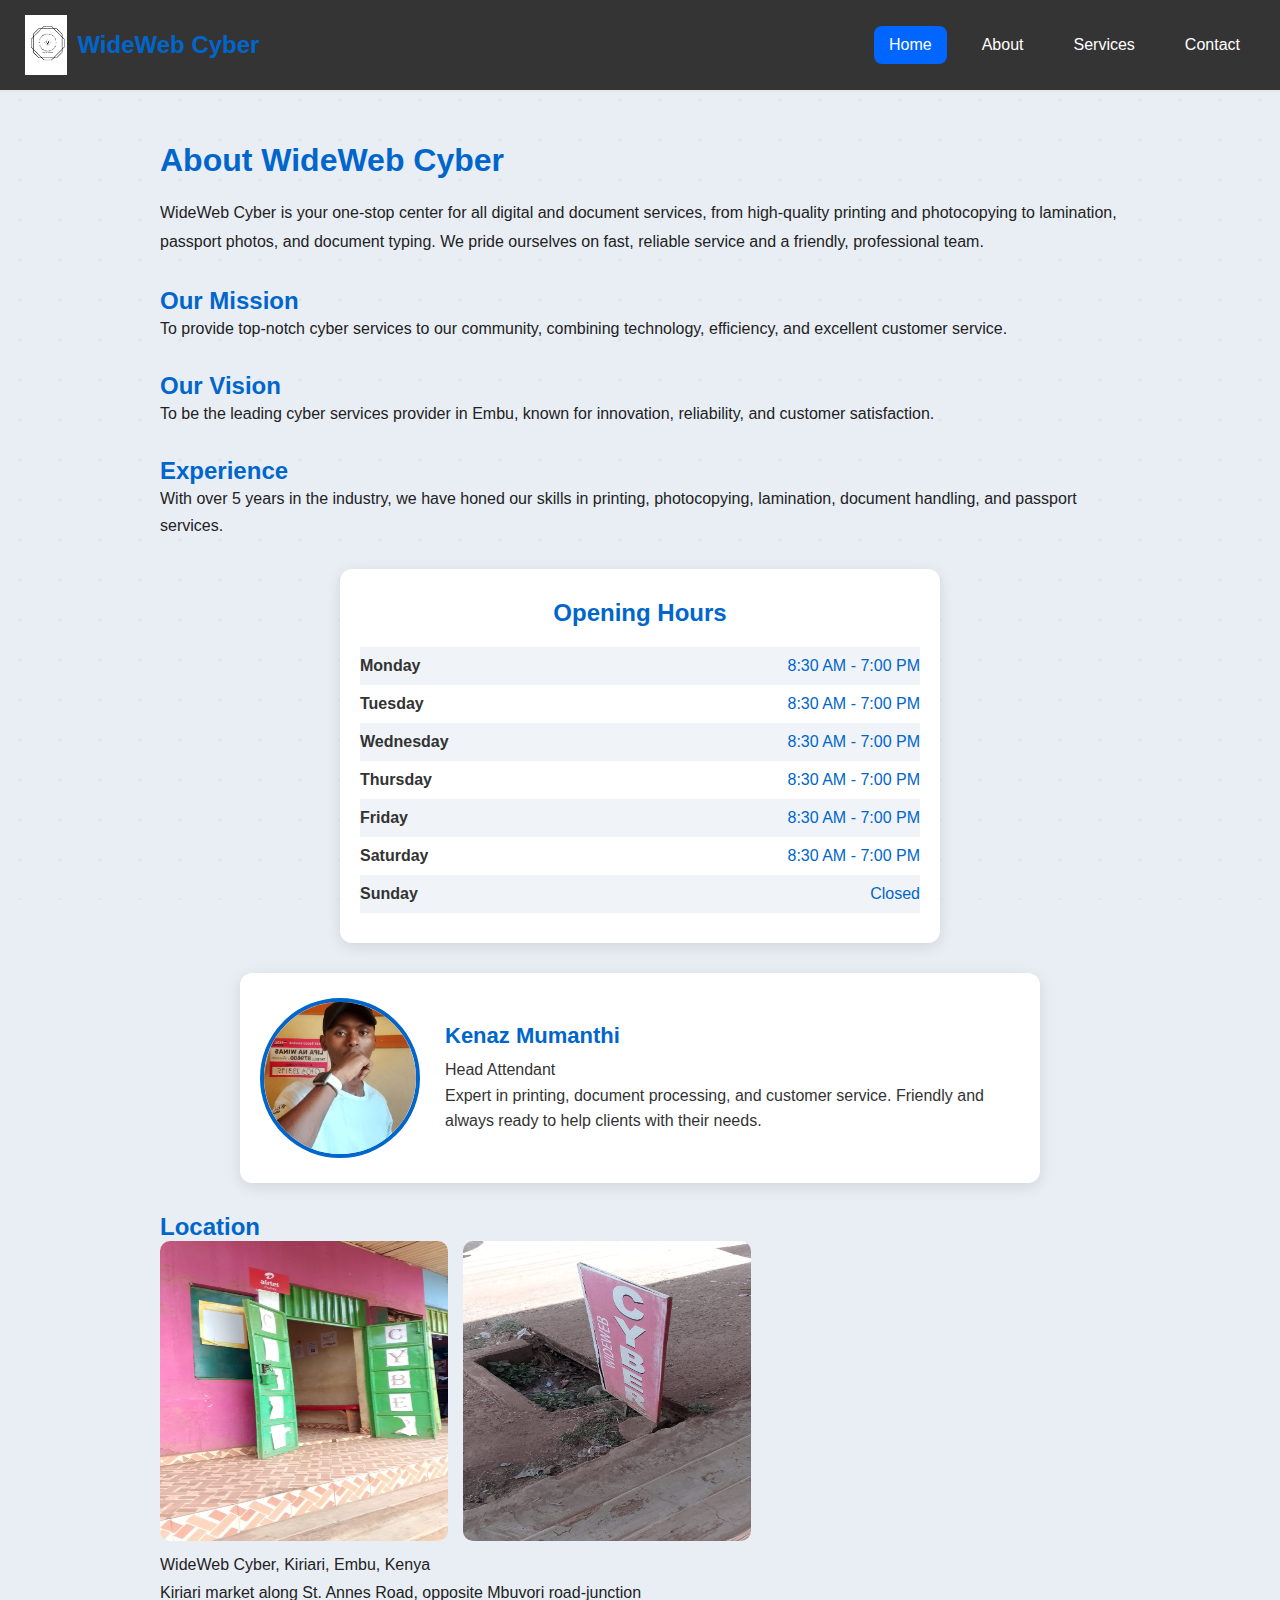
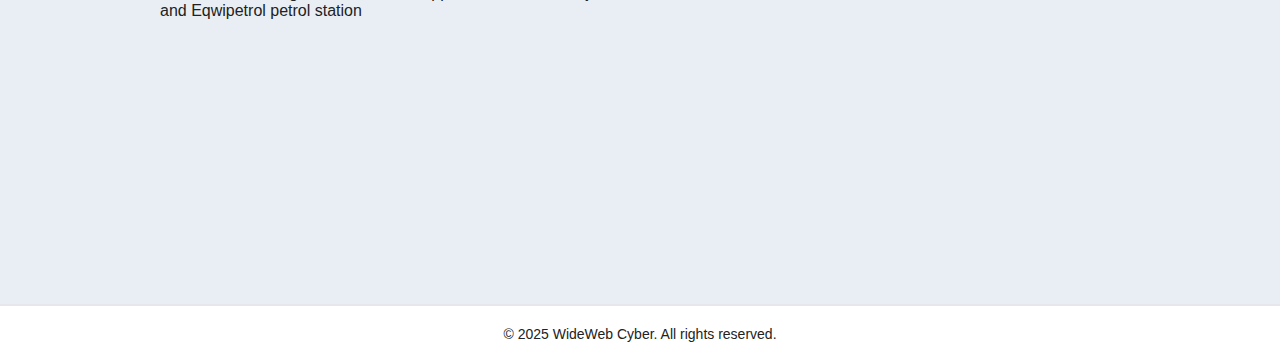
<file: about.html>
<!DOCTYPE html>
<html lang="en">
<head>
  <meta charset="UTF-8">
  <meta name="viewport" content="width=device-width, initial-scale=1.0">
  <title>About Us - WideWeb Cyber</title>
  <link rel="stylesheet" href="assets/css/style.css">
</head>
<body>

  <!-- HEADER -->
  <header class="header">
    <div class="logo-area">
      <img src="assets/images/logo.jpg" alt="WideWeb Cyber Logo" class="logo-img">
      <span class="logo-text">WideWeb Cyber</span>
    </div>

     <nav class="classy-nav">
    <div class="hamburger" onclick="toggleMenu()">☰</div>
    <div class="nav-links">
      <a href="index.html" class="nav-link active">Home</a>
      <a href="about.html" class="nav-link">About</a>
      <a href="services.html" class="nav-link">Services</a>
      <a href="contact.html" class="nav-link">Contact</a>
    </div>
  </nav>
</header>
<script>function toggleMenu() {
  const navLinks = document.querySelector('.nav-links');
  navLinks.classList.toggle('show');
}</script>

  <!-- PAGE CONTENT -->
  <main>
    <section class="page-content" style="padding: 50px 20px; max-width: 1000px; margin: auto;">
      <h2 style="font-size: 32px; margin-bottom: 20px; color: #0066cc;">About WideWeb Cyber</h2>
      <p style="margin-bottom: 25px; font-size: 16px; line-height: 1.8;">
        WideWeb Cyber is your one-stop center for all digital and document services, from high-quality printing and photocopying to lamination, passport photos, and document typing. We pride ourselves on fast, reliable service and a friendly, professional team.
      </p>

      <h3 style="font-size: 24px; color: #0066cc; margin-top: 30px;">Our Mission</h3>
      <p style="margin-bottom: 20px; line-height: 1.7;">
        To provide top-notch cyber services to our community, combining technology, efficiency, and excellent customer service.
      </p>

      <h3 style="font-size: 24px; color: #0066cc; margin-top: 30px;">Our Vision</h3>
      <p style="margin-bottom: 20px; line-height: 1.7;">
        To be the leading cyber services provider in Embu, known for innovation, reliability, and customer satisfaction.
      </p>

      <h3 style="font-size: 24px; color: #0066cc; margin-top: 30px;">Experience</h3>
      <p style="margin-bottom: 20px; line-height: 1.7;">
        With over 5 years in the industry, we have honed our skills in printing, photocopying, lamination, document handling, and passport services.
      </p>

     <!-- Opening Hours -->
<section class="opening-hours">
  <h3>Opening Hours</h3>
  <table>
    <tr><td>Monday</td><td>8:30 AM - 7:00 PM</td></tr>
    <tr><td>Tuesday</td><td>8:30 AM - 7:00 PM</td></tr>
    <tr><td>Wednesday</td><td>8:30 AM - 7:00 PM</td></tr>
    <tr><td>Thursday</td><td>8:30 AM - 7:00 PM</td></tr>
    <tr><td>Friday</td><td>8:30 AM - 7:00 PM</td></tr>
    <tr><td>Saturday</td><td>8:30 AM - 7:00 PM</td></tr>
    <tr><td>Sunday</td><td>Closed</td></tr>
  </table>
</section>

<!-- Current Attendant -->
<section class="current-attendant">
  <img src="assets/images/current attendant.jpeg" alt="Attendant Photo">
  <div class="attendant-info">
    <h4>Kenaz Mumanthi</h4>
    <p>Head Attendant</p>
    <p>Expert in printing, document processing, and customer service. Friendly and always ready to help clients with their needs.</p>
  </div>
</section>

      <!-- Location -->
<h3 style="font-size: 24px; color: #0066cc; margin-top: 30px;">Location</h3>

<div style="display: flex; gap: 15px; margin-bottom: 15px; flex-wrap: wrap;">
  <img src="assets/images/cyber doors.jpeg" 
       alt="Cyber Entrance" 
       style="width: 30%; height: 300px; border-radius: 10px;">

  <img src="assets/images/advert board.jpeg" 
       alt="advert board" 
       style="width: 30%; height: 300px; border-radius: 10px;">
</div>

<p style="margin-bottom: 10px;">WideWeb Cyber, Kiriari, Embu, Kenya</p>

<p style="margin-bottom: 10px;">
  Kiriari market along St. Annes Road, opposite Mbuvori road-junction<br> 
  and Eqwipetrol petrol station
</p>

<div style="width: 100%; height: 40px; margin-bottom: 30px;">
  <!-- map stays here -->
</div>

        <iframe
          src="https://www.google.com/maps/embed?pb=!1m18!1m12!1m3!1d3988.123456789!2d37.548!3d0.537!2m3!1f0!2f0!3f0!3m2!1i1024!2i768!4f13.1!3m3!1m2!1s0x0%3A0x123456789abcdef!2sWideWeb%20Cyber!5e0!3m2!1sen!2ske!4v1699999999999!5m2!1sen!2ske"
          width="100%" height="100%" style="border:0;" allowfullscreen="" loading="lazy"></iframe>
      </div>

    </section>
  </main>

  <!-- FOOTER -->
  <footer>
    <p>&copy; 2025 WideWeb Cyber. All rights reserved.</p>
  </footer>

</body>
</html>
</file>
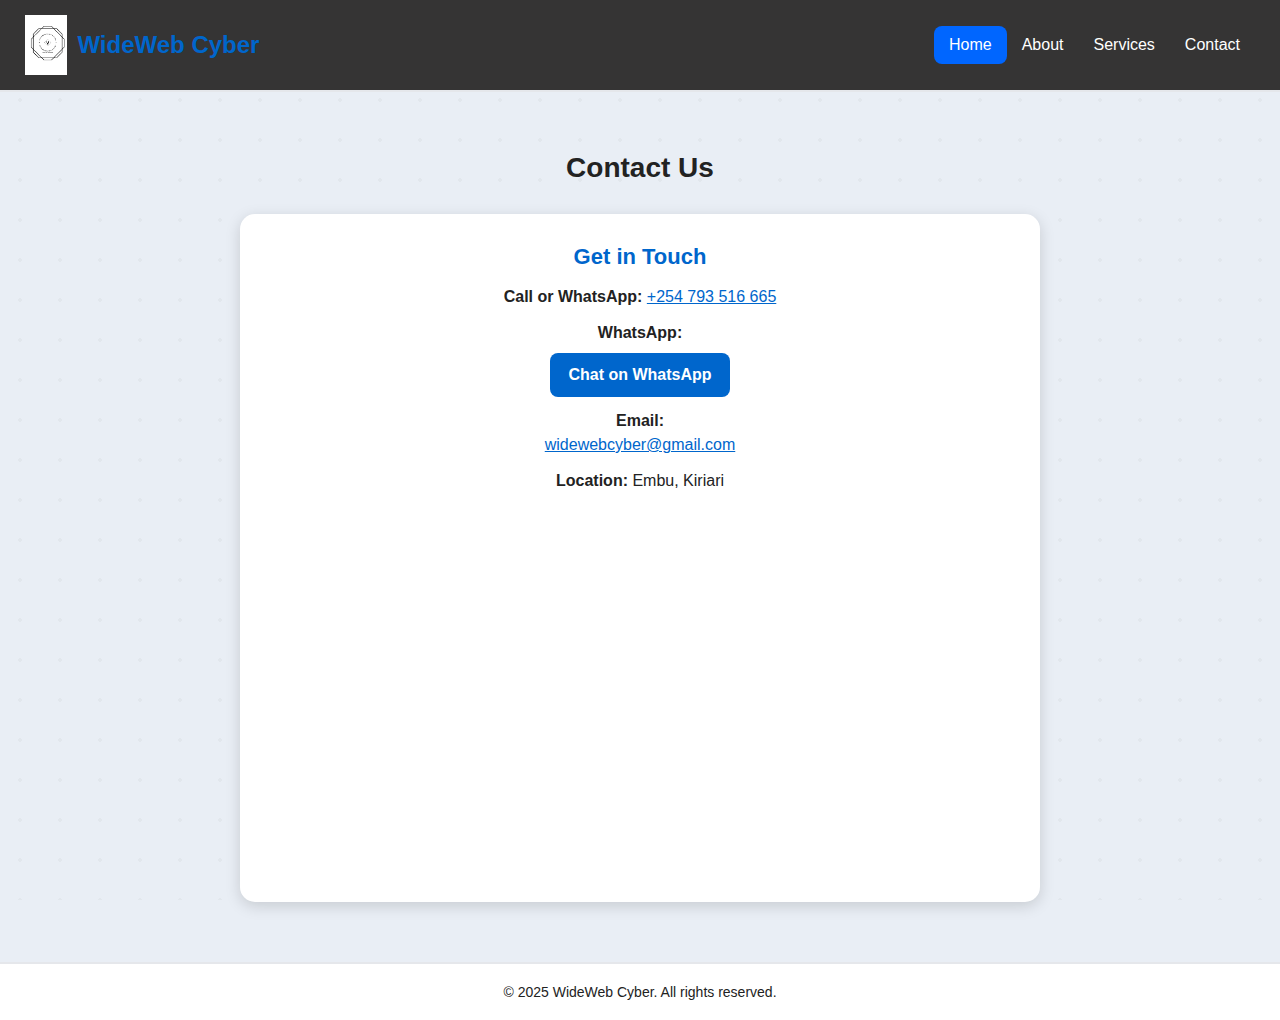
<file: contact.html>
<!DOCTYPE html>
<html lang="en">
<head>
  <meta charset="UTF-8">
  <meta name="viewport" content="width=device-width, initial-scale=1.0">
  <title>Contact - WideWeb Cyber</title>
  <link rel="stylesheet" href="assets/css/style.css">

  <!-- Page-Specific Container Styling -->
  <style>
    .contact-container {
      background: #ffffff;
      padding: 30px;
      border-radius: 15px;
      max-width: 800px;
      margin: auto;
      box-shadow: 0 4px 15px rgba(0,0,0,0.15);
      animation: fadeIn 0.4s ease;
    }

    @keyframes fadeIn {
      from { opacity: 0; transform: translateY(10px); }
      to { opacity: 1; transform: translateY(0); }
    }

    .contact-container h4 {
      margin-bottom: 15px;
      color: #0066cc;
      font-size: 22px;
    }

    .contact-container p {
      font-size: 16px;
      line-height: 1.5;
      margin-bottom: 12px;
    }
  </style>
</head>

<body>

  <!-- HEADER -->
  <header class="header">
    <div class="logo-area">
      <img src="assets/images/logo.jpg" alt="WideWeb Cyber Logo" class="logo-img">
      <span class="logo-text">WideWeb Cyber</span>
    </div>

     <nav class="nav classy-nav">
  <a href="index.html" class="nav-link active">Home</a>
  <a href="about.html" class="nav-link">About</a>
  <a href="services.html" class="nav-link">Services</a>
  <a href="contact.html" class="nav-link">Contact</a>
</nav>
  </header>

  <!-- MAIN CONTENT -->
  <main style="padding: 40px 20px; max-width: 1000px; margin: auto;">

    <section class="featured-services">
      <h3>Contact Us</h3>

      <div class="contact-container">

        <h4>Get in Touch</h4>

        <p><strong>Call or WhatsApp:</strong>
          <a href="tel:+254793516665" style="color:#0066cc;">+254 793 516 665</a>
        </p>

        <p><strong>WhatsApp:</strong><br>
          <a href="https://wa.me/254793516665" target="_blank" class="hero-btn" style="padding:10px 18px; display:inline-block; margin-top:8px;">
            Chat on WhatsApp
          </a>
        </p>

        <p><strong>Email:</strong><br>
          <a href="mailto:widewebcyber@gmail.com" style="color:#0066cc;">
            widewebcyber@gmail.com
          </a>
        </p>

        <p><strong>Location:</strong> Embu, Kiriari</p>

        <div style="margin-top: 25px;">
          <iframe 
            src="https://www.google.com/maps/embed?pb=!1m18!1m12!1m3!1d15955.693!2d37.456!3d-0.489!2m3!1f0!2f0!3f0!3m2!1i1024!2i768!4f13.1!3m3!1m2!1s0x182a4dd9c5d73d79%3A0x8e93f7ef91b2b6d9!2sKiriari%2C%20Embu!5e0!3m2!1sen!2ske!4v1234567890"
            width="100%" height="350" style="border:0; border-radius: 12px;" allowfullscreen="" loading="lazy">
          </iframe>
        </div>

      </div>

    </section>

  </main>

  <footer>
    <p>&copy; 2025 WideWeb Cyber. All rights reserved.</p>
  </footer>

</body>
</html>
</file>
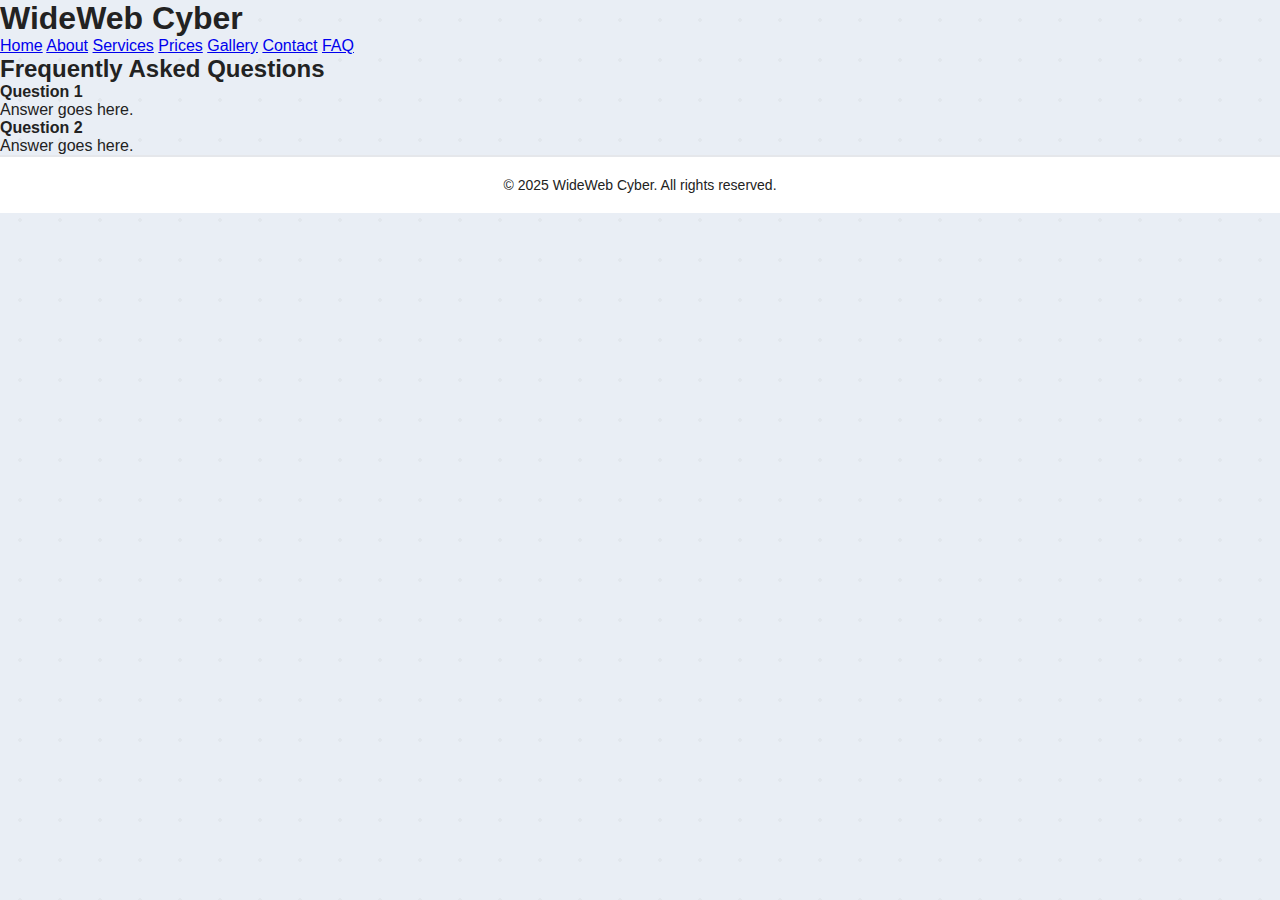
<file: faq.html>
<!DOCTYPE html>
<html lang="en">
<head>
  <meta charset="UTF-8">
  <meta name="viewport" content="width=device-width, initial-scale=1.0">
  <title>FAQ - WideWeb Cyber</title>
  <link rel="stylesheet" href="assets/css/style.css">
</head>
<body>
  <header>
    <h1>WideWeb Cyber</h1>
    <nav>
      <a href="index.html">Home</a>
      <a href="about.html">About</a>
      <a href="services.html">Services</a>
      <a href="prices.html">Prices</a>
      <a href="gallery.html">Gallery</a>
      <a href="contact.html">Contact</a>
      <a href="faq.html">FAQ</a>
    </nav>
  </header>

  <main>
    <section class="page-content">
      <h2>Frequently Asked Questions</h2>
      <div class="faq-item">
        <h4>Question 1</h4>
        <p>Answer goes here.</p>
      </div>
      <div class="faq-item">
        <h4>Question 2</h4>
        <p>Answer goes here.</p>
      </div>
      <!-- Add more FAQ items via Netlify CMS -->
    </section>
  </main>

  <footer>
    <p>&copy; 2025 WideWeb Cyber. All rights reserved.</p>
  </footer>
</body>
</html>
</file>
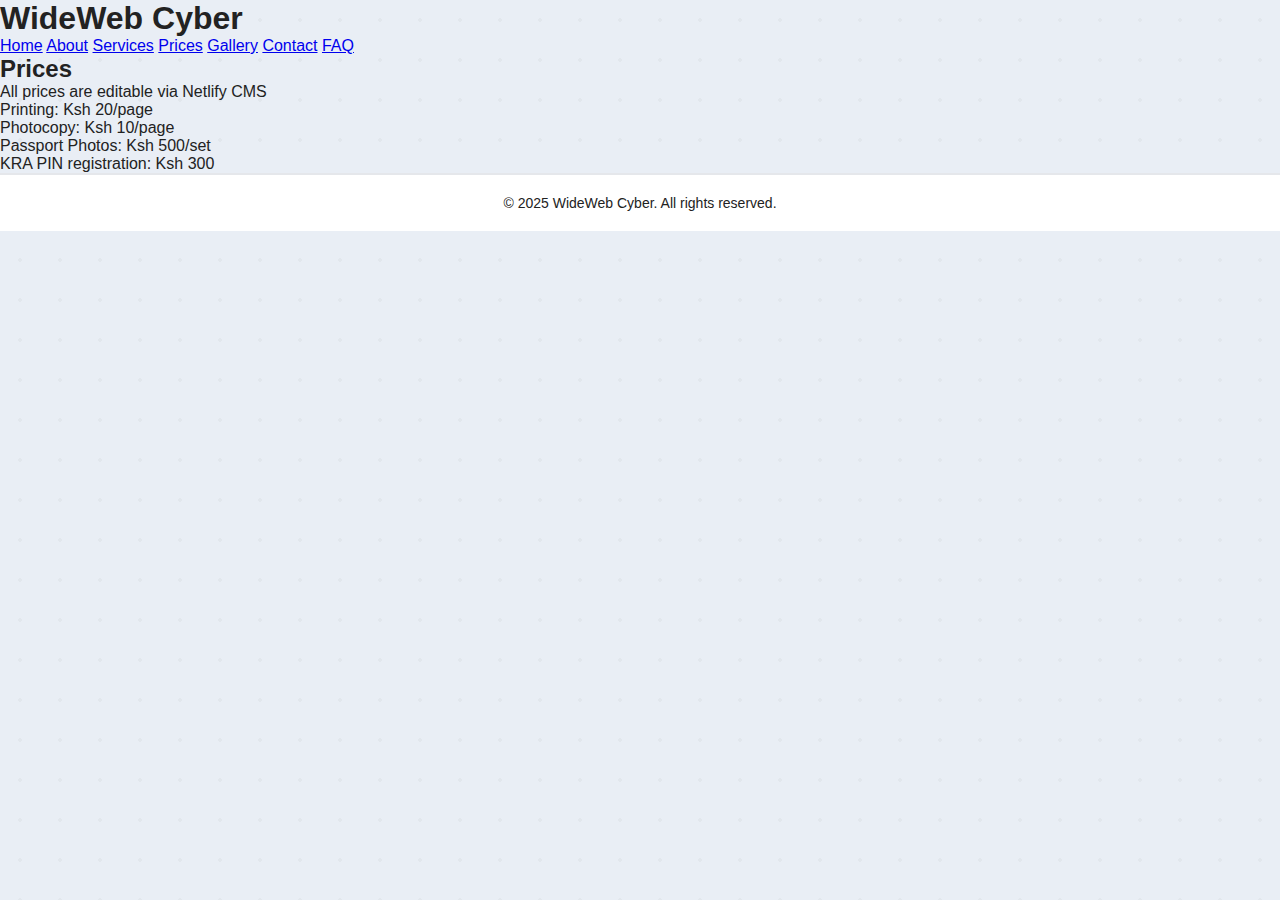
<file: prices.html>
<!DOCTYPE html>
<html lang="en">
<head>
  <meta charset="UTF-8">
  <meta name="viewport" content="width=device-width, initial-scale=1.0">
  <title>Prices - WideWeb Cyber</title>
  <link rel="stylesheet" href="assets/css/style.css">
</head>
<body>
  <header>
    <h1>WideWeb Cyber</h1>
    <nav>
      <a href="index.html">Home</a>
      <a href="about.html">About</a>
      <a href="services.html">Services</a>
      <a href="prices.html">Prices</a>
      <a href="gallery.html">Gallery</a>
      <a href="contact.html">Contact</a>
      <a href="faq.html">FAQ</a>
    </nav>
  </header>

  <main>
    <section class="page-content">
      <h2>Prices</h2>
      <p>All prices are editable via Netlify CMS</p>
      <ul>
        <li>Printing: Ksh 20/page</li>
        <li>Photocopy: Ksh 10/page</li>
        <li>Passport Photos: Ksh 500/set</li>
        <li>KRA PIN registration: Ksh 300</li>
        <!-- Add more services -->
      </ul>
    </section>
  </main>

  <footer>
    <p>&copy; 2025 WideWeb Cyber. All rights reserved.</p>
  </footer>
</body>
</html>
</file>
<file: assets/css/style.css>
/* GLOBAL RESET */
* {
  margin: 0;
  padding: 0;
  box-sizing: border-box;
  font-family: Arial, Helvetica, sans-serif;
}

body {
  margin: 0;
  padding: 0;
  font-family: "Poppins", sans-serif;
  background: #e9eef5;
  color: #222;
  background-image: radial-gradient(rgba(0,0,0,0.03) 2px, transparent 2px);
  background-size: 40px 40px;
  background-attachment: fixed;
}


/* HEADER */
.header {
  display: flex;
  justify-content: space-between;
  align-items: center;
  padding: 15px 25px;
  background: #353434;
  flex-wrap: wrap;
  border-bottom: 2px solid #e5e7eb;
}

.logo-area {
  display: flex;
  align-items: center;
  gap: 10px;
}

.logo-img {
  height: 60px;
  width: auto;
}

.logo-text {
  font-size: 24px;
  font-weight: 700;
  color: #0066cc;
}

/* NAVIGATION */
.classy-nav {
  display: flex;
  align-items: center;
}

.nav-links {
  display: flex;
  gap: 20px;
}

.nav-link {
  text-decoration: none;
  color: white;
  font-weight: 500;
  padding: 10px 15px;
  border-radius: 8px;
  transition: 0.3s;
}

.nav-link:hover {
  background: rgba(255,255,255,0.2);
  color: #0066ff;
}

.nav-link.active {
  background: #0066ff;
  color: white;
}

/* HAMBURGER (hidden on large screens) */
.hamburger {
  display: none;
  font-size: 28px;
  cursor: pointer;
  color: white;
}
/* HERO SECTION */
.hero {
  height: 30vh;
  background: url("assets/images/cyber doors.jpeg") center/cover no-repeat;
  display: flex;
  justify-content: center;
  align-items: center;
  text-align: center;
  padding: 0 20px;
}

.hero-content h2 {
  font-size: 38px;
  margin-top: 80px;
  color: #0408f5;
  margin-bottom: 10px;
  text-shadow: 0 2px 4px rgba(0,0,0,0.5);
}

.hero-content p {
  color: #eee;
  margin-bottom: 20px;
  font-size: 18px;
}

.hero-btn {
  display: inline-block;
  padding: 12px 25px;
  background: #0066cc;
  color: white;
  text-decoration: none;
  border-radius: 8px;
  font-weight: 700;
  transition: 0.3s;
}

.hero-btn:hover {
  background: #004fa1;
}

/* FEATURED SERVICES */
.featured-services {
  padding: 20px 10px;
  text-align: center;
}

.featured-services h3 {
  font-size: 28px;
  margin-bottom: 30px;
}

.services-list {
  display: flex;
  gap: 25px;
  justify-content: center;
  flex-wrap: wrap;
}
.services-container {
  display: flex;              /* Make it horizontal */
  flex-direction: row;        /* Ensure row layout */
  overflow-x: auto;           /* Enable horizontal scroll */
  scroll-behavior: smooth;    /* Smooth scrolling */
  gap: 20px;                  /* Space between cards */
  padding: 10px 0;
  scrollbar-width: none;      /* Hide scrollbar Firefox */
}

.services-container::-webkit-scrollbar {
  display: none;              /* Hide scrollbar Chrome/Safari */
}


.service-card {
  background: white;
  padding: 20px;
  width: 260px;
  border-radius: 10px;
  box-shadow: 0 3px 8px rgba(0,0,0,0.1);
  transition: 0.3s;
  text-align: center;
}

.service-card:hover {
  transform: translateY(-5px);
  box-shadow: 0 6px 15px rgba(0,0,0,0.15);
}

.service-card img {
  width: 100%;
  height: 150px;
  border-radius: 8px;
  object-fit: cover;
  margin-bottom: 12px;
}

.service-card h4 {
  color: #0066cc;
  font-size: 20px;
  margin-bottom: 8px;
}

.service-card p {
  font-size: 15px;
  color: #555;
}

/* CONTACT SHORTCUT */
.contact-shortcut {
  background: #0066cc;
  color: white;
  text-align: center;
  padding: 40px 20px;
}

.contact-shortcut h3 {
  font-size: 26px;
  margin-bottom: 8px;
}

.btn {
  display: inline-block;
  background: white;
  color: #0066cc;
  padding: 10px 25px;
  text-decoration: none;
  border-radius: 8px;
  font-weight: 700;
  margin-top: 10px;
  transition: 0.3s;
}

.btn:hover {
  background: #eaeaea;
}

/* FOOTER */
footer {
  background: white;
  padding: 20px;
  text-align: center;
  font-size: 14px;
  border-top: 2px solid #e5e7eb;
}
.service-link {
  text-decoration: none;
  color: inherit;
  cursor: pointer;
  display: block;
}
/* OPENING HOURS STYLING */
.opening-hours {
  background: #ffffff;
  padding: 30px 20px;
  border-radius: 12px;
  box-shadow: 0 4px 15px rgba(0,0,0,0.1);
  max-width: 600px;
  margin: 30px auto;
}

.opening-hours h3 {
  font-size: 24px;
  color: #0066cc;
  margin-bottom: 20px;
  text-align: center;
}

.opening-hours table {
  width: 100%;
  border-collapse: collapse;
}

.opening-hours table tr td:first-child {
  font-weight: 600;
  color: #333;
  padding: 10px 0;
}

.opening-hours table tr td:last-child {
  text-align: right;
  color: #0066cc;
  padding: 10px 0;
}

.opening-hours table tr:nth-child(odd) {
  background: #f0f4f8;
}

.opening-hours table tr td {
  padding: 8px 12px;
  font-size: 16px;
}

/* CURRENT ATTENDANT STYLING */
.current-attendant {
  display: flex;
  align-items: center;
  gap: 25px;
  background: #ffffff;
  padding: 25px 20px;
  border-radius: 12px;
  box-shadow: 0 4px 15px rgba(0,0,0,0.1);
  max-width: 800px;
  margin: 30px auto;
}

.current-attendant img {
  width: 160px;
  height: 160px;
  border-radius: 50%;
  object-fit: cover;
  border: 4px solid #0066cc;
}

.current-attendant .attendant-info {
  flex: 1;
}

.current-attendant .attendant-info h4 {
  font-size: 22px;
  color: #0066cc;
  margin-bottom: 8px;
}

.current-attendant .attendant-info p {
  font-size: 16px;
  line-height: 1.6;
  color: #333;
}

/* RESPONSIVE */
@media (max-width: 768px) {
  .current-attendant {
    flex-direction: column;
    text-align: center;
  }

  .current-attendant .attendant-info {
    margin-top: 15px;
  }

  .opening-hours table tr td:last-child {
    text-align: left;
  }
}
.services-slider {
  display: flex;
  gap: 20px;
  overflow-x: auto;
  padding-bottom: 10px;
  scroll-behavior: smooth;
}

.services-slider::-webkit-scrollbar {
  height: 20px;
}

.services-slider::-webkit-scrollbar-thumb {
  background: #0066cc;
  border-radius: 10px;
}

.services-slider::-webkit-scrollbar-track {
  background: #f1f1f1;
}

.service-card {
  flex: 0 0 250px; /* fixed width for cards */
  background: #ffffff;
  padding: 20px;
  border-radius: 12px;
  box-shadow: 0 3px 12px rgba(0,0,0,0.1);
  transition: transform 0.3s, box-shadow 0.3s;
  text-align: center;
}

.service-card:hover {
  transform: translateY(-5px);
  box-shadow: 0 6px 15px rgba(0,0,0,0.15);
}

.service-card img {
  width: 100%;
  height: 150px;
  object-fit: cover;
  border-radius: 8px;
  margin-bottom: 12px;
}
.modal {
  display: none;
  position: fixed;
  z-index: 1000;
  left: 0; top: 0;
  width: 100%; height: 100%;
  overflow: auto;
  background-color: rgba(0,0,0,0.5);
}

.modal-content {
  background-color: #fff;
  margin: 10% auto;
  padding: 20px;
  width: 90%;
  max-width: 600px;
  border-radius: 10px;
  position: relative;
}

.close {
  position: absolute;
  top: 10px;
  right: 20px;
  font-size: 28px;
  cursor: pointer;
  color: #0066cc;
}
/* Show hero-side images on large screens */
@media (max-width: 768px) {
  .classy-nav {
    flex-direction: column;  /* stack links vertically */
    gap: 10px;
    width: 100%;
    margin: 0;
    padding: 15px;
  }

  .classy-nav .nav-link {
    display: block;
    width: 100%;
    text-align: center;
    padding: 12px;
    font-size: 16px;
    border-radius: 10px;
  }
}
</file>
